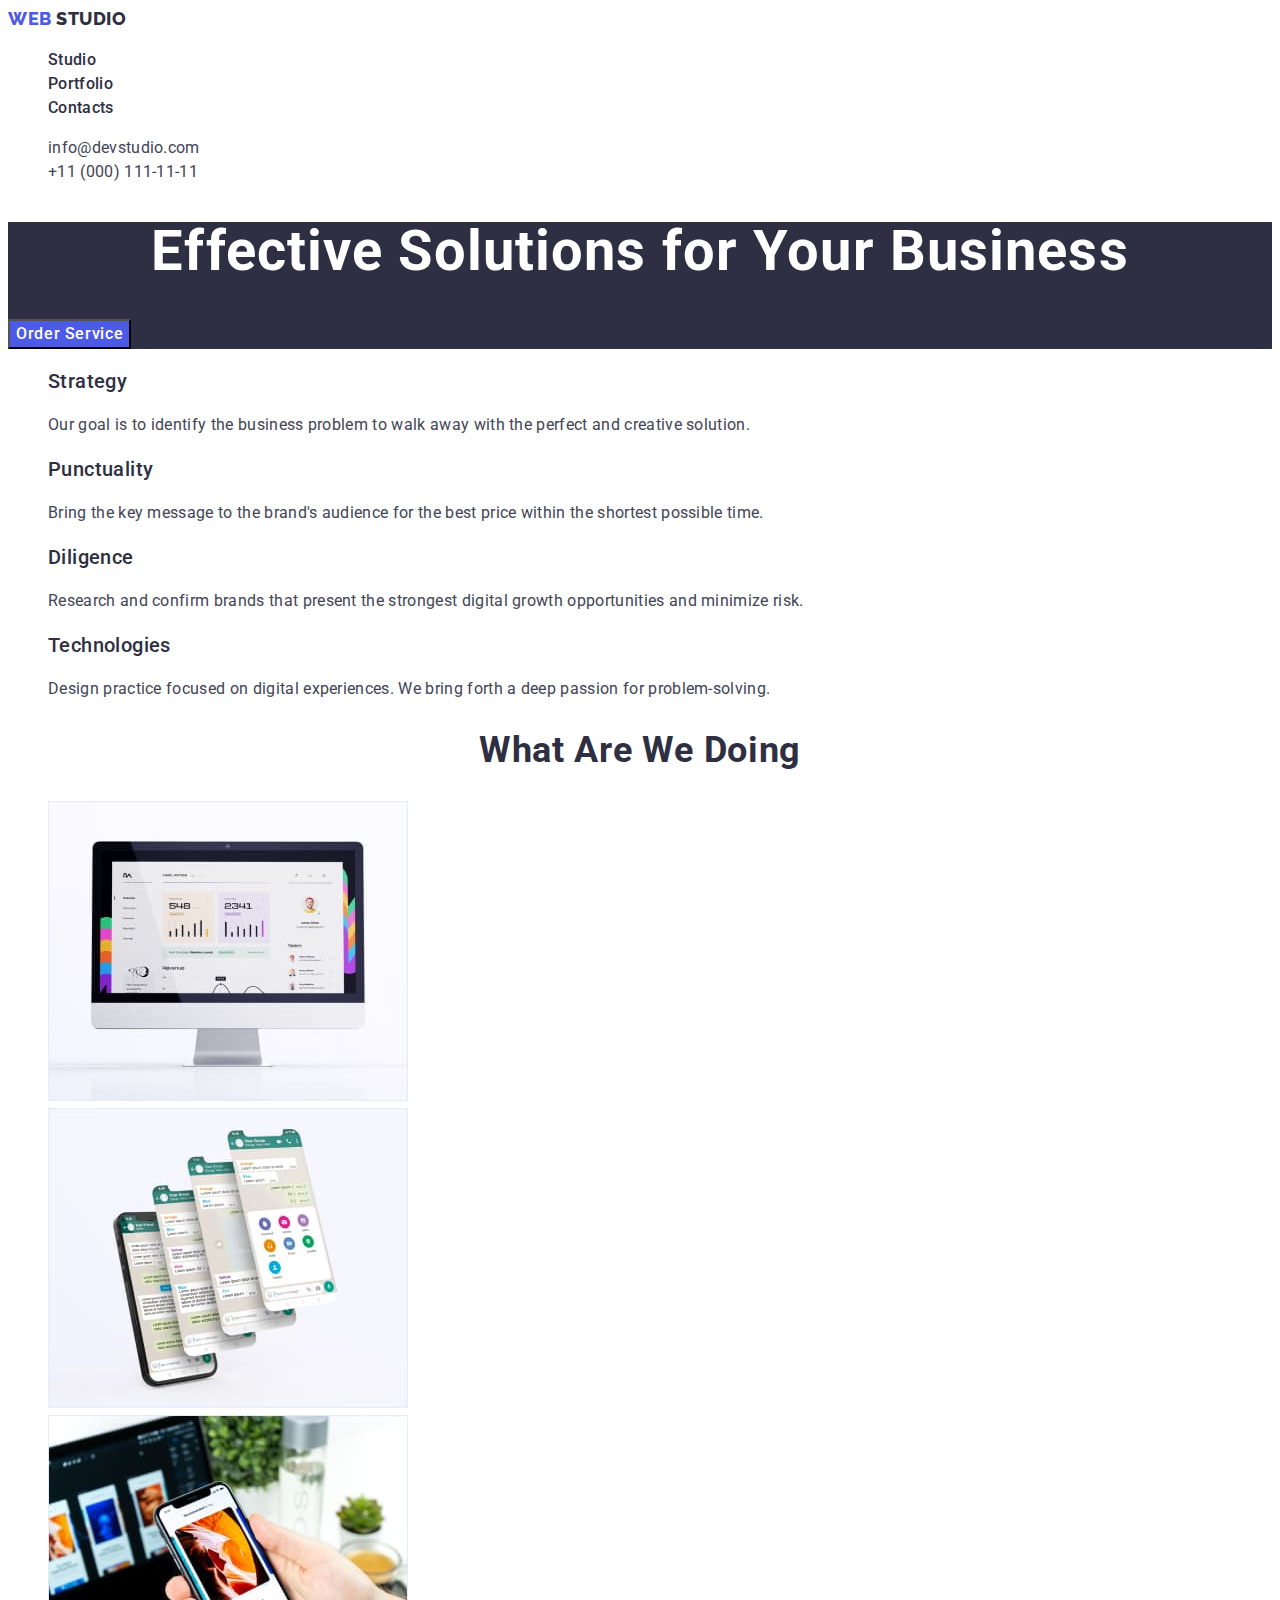
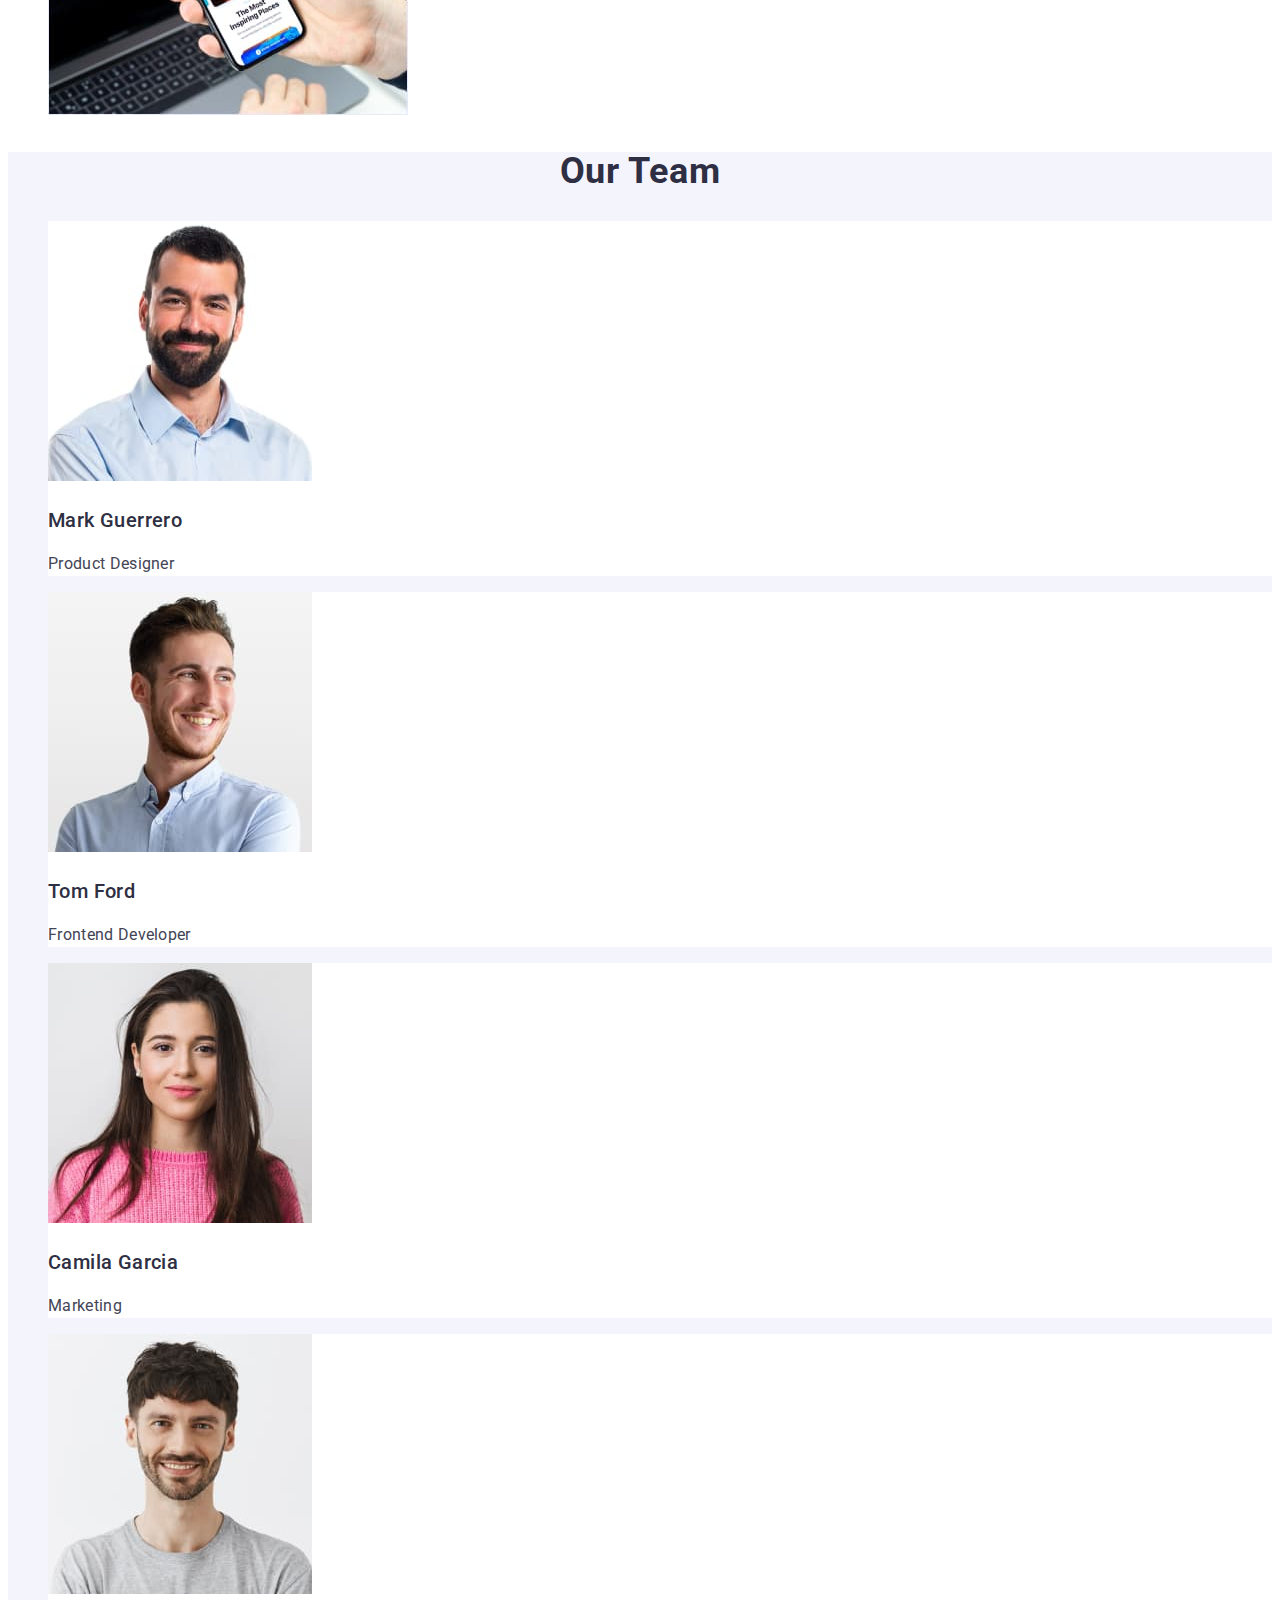
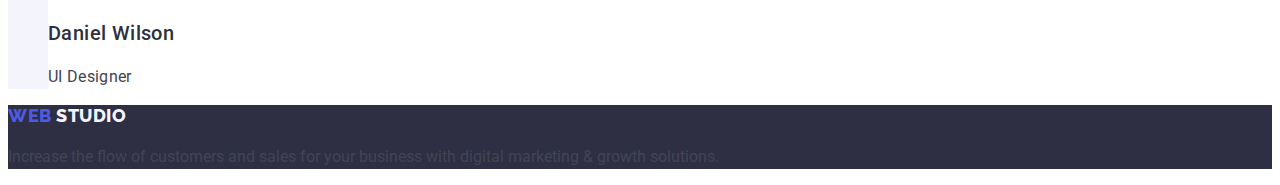
<file: index.html>
<!DOCTYPE html>
<html lang="en">
  <head>
    <title>Студія</title>
    <link rel="preconnect" href="https://fonts.googleapis.com" />
    <link rel="preconnect" href="https://fonts.gstatic.com" crossorigin />
    <link
      href="https://fonts.googleapis.com/css2?family=Raleway:wght@800&display=swap"
      rel="stylesheet"
    />
    <link
      href="https://fonts.googleapis.com/css2?family=Roboto:wght@100;300;400;500;700;900&display=swap"
      rel="stylesheet"
    />
    <link rel="stylesheet" href="./css/styles.css" />
  </head>
  <body class="body">
    <header class="page-header">
      <nav class="site-nav">
        <a href="./index.html" class="link logo">
          Web
          <span class="studio">Studio</span>
        </a>
        <ul class="list">
          <li>
            <a href="./index.html" class="nav-item link">Studio</a>
          </li>
          <li>
            <a href="./portfolio.html" class="nav-item link">Portfolio</a>
          </li>
          <li>
            <a href="" class="nav-item link">Contacts</a>
          </li>
        </ul>
      </nav>
      <address class="address">
        <ul class="list">
          <li>
            <a href="mailto:info@devstudio.com" class="contact link"
              >info@devstudio.com</a
            >
          </li>
          <li>
            <a href="tel:+110001111111" class="contact link"
              >+11 (000) 111-11-11</a
            >
          </li>
        </ul>
      </address>
    </header>
    <main>
      <section class="hero-section">
        <h1 class="hero">Effective Solutions for Your Business</h1>
        <button class="hero-button" type="button">Order Service</button>
      </section>
      <section>
        <h2 hidden class="features">Features</h2>
        <ul class="list">
          <li>
            <h3 class="description">Strategy</h3>
            <p class="paragraph">
              Our goal is to identify the business problem to walk away with the
              perfect and creative solution.
            </p>
          </li>
          <li>
            <h3 class="description">Punctuality</h3>
            <p class="paragraph">
              Bring the key message to the brand's audience for the best price
              within the shortest possible time.
            </p>
          </li>
          <li>
            <h3 class="description">Diligence</h3>
            <p class="paragraph">
              Research and confirm brands that present the strongest digital
              growth opportunities and minimize risk.
            </p>
          </li>
          <li>
            <h3 class="description">Technologies</h3>
            <p class="paragraph">
              Design practice focused on digital experiences. We bring forth a
              deep passion for problem-solving.
            </p>
          </li>
        </ul>
      </section>

      <section>
        <h2 class="services">What are we doing</h2>
        <ul class="list">
          <li>
            <img
              src="./images/Desktop_desing.jpg"
              alt="Desktop desing"
              width="360"
            />
          </li>
          <li>
            <img
              src="./images/Mobile_app_desing.jpg"
              alt="Mobile app desing"
              width="360"
            />
          </li>
          <li>
            <img
              src="./images/Desktop_and_app_synchronizing.jpg"
              alt="Desktop and app synchronizing"
              width="360"
            />
          </li>
        </ul>
      </section>

      <section class="our-team">
        <h2 class="team">Our Team</h2>
        <ul class="list">
          <li class="list-item">
            <img
              src="./images/Mark_Guerrero.jpg"
              alt="Mark Guerrero"
              width="264"
            />
            <h3 class="colleagues">Mark Guerrero</h3>
            <p class="paragraph">Product Designer</p>
          </li>
          <li class="list-item">
            <img src="./images/Tom_Ford.jpg" alt="Tom Ford" width="264" />
            <h3 class="colleagues">Tom Ford</h3>
            <p class="paragraph">Frontend Developer</p>
          </li>
          <li class="list-item">
            <img
              src="./images/Camila_Garcia.jpg"
              alt="Camila Garcia"
              width="264"
            />
            <h3 class="colleagues">Camila Garcia</h3>
            <p class="paragraph">Marketing</p>
          </li>
          <li class="list-item">
            <img
              src="./images/Daniel_Wilson.jpg"
              alt="Daniel Wilson"
              width="264"
            />
            <h3 class="colleagues">Daniel Wilson</h3>
            <p class="paragraph">UI Designer</p>
          </li>
        </ul>
      </section>
    </main>
    <footer class="page-footer">
      <a href="./index.html" class="link logo">
        Web
        <span class="studio">Studio</span>
      </a>
      <p>
        Increase the flow of customers and sales for your business with digital
        marketing & growth solutions.
      </p>
    </footer>
  </body>
</html>
</file>
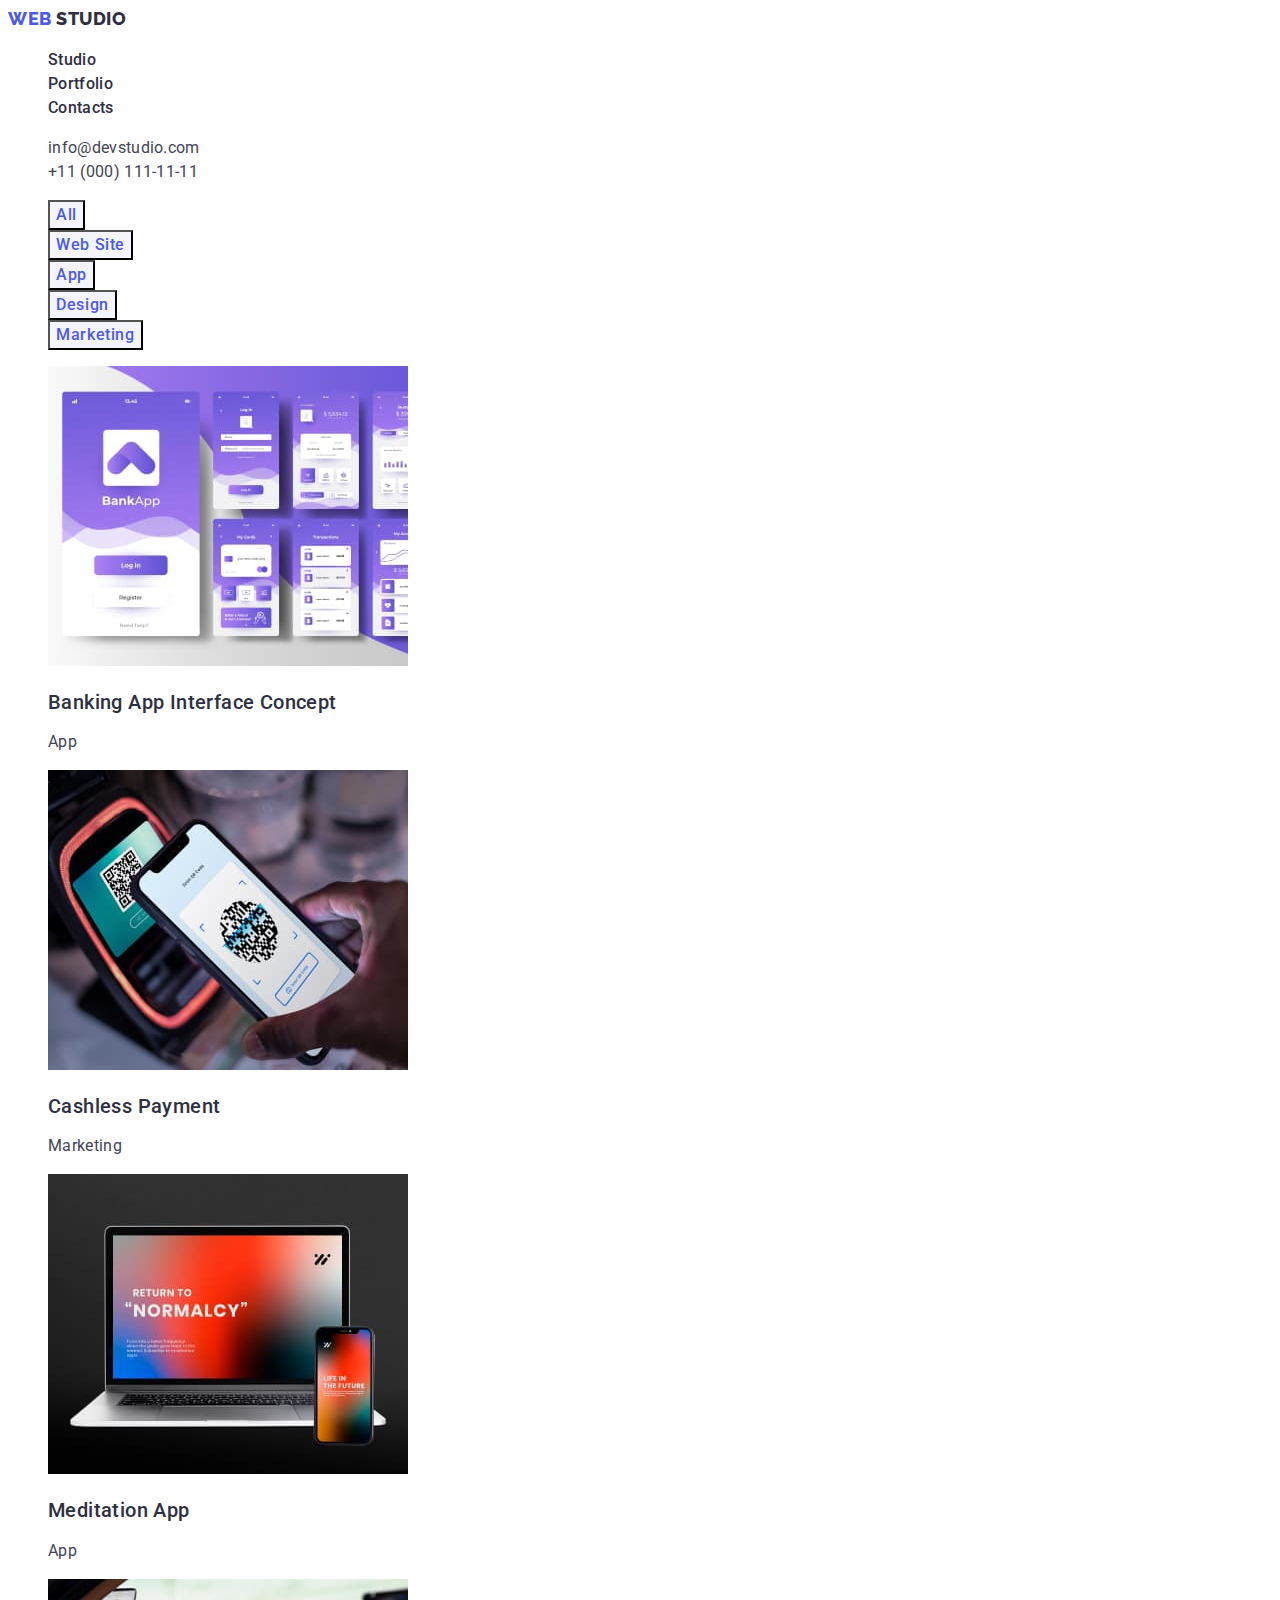
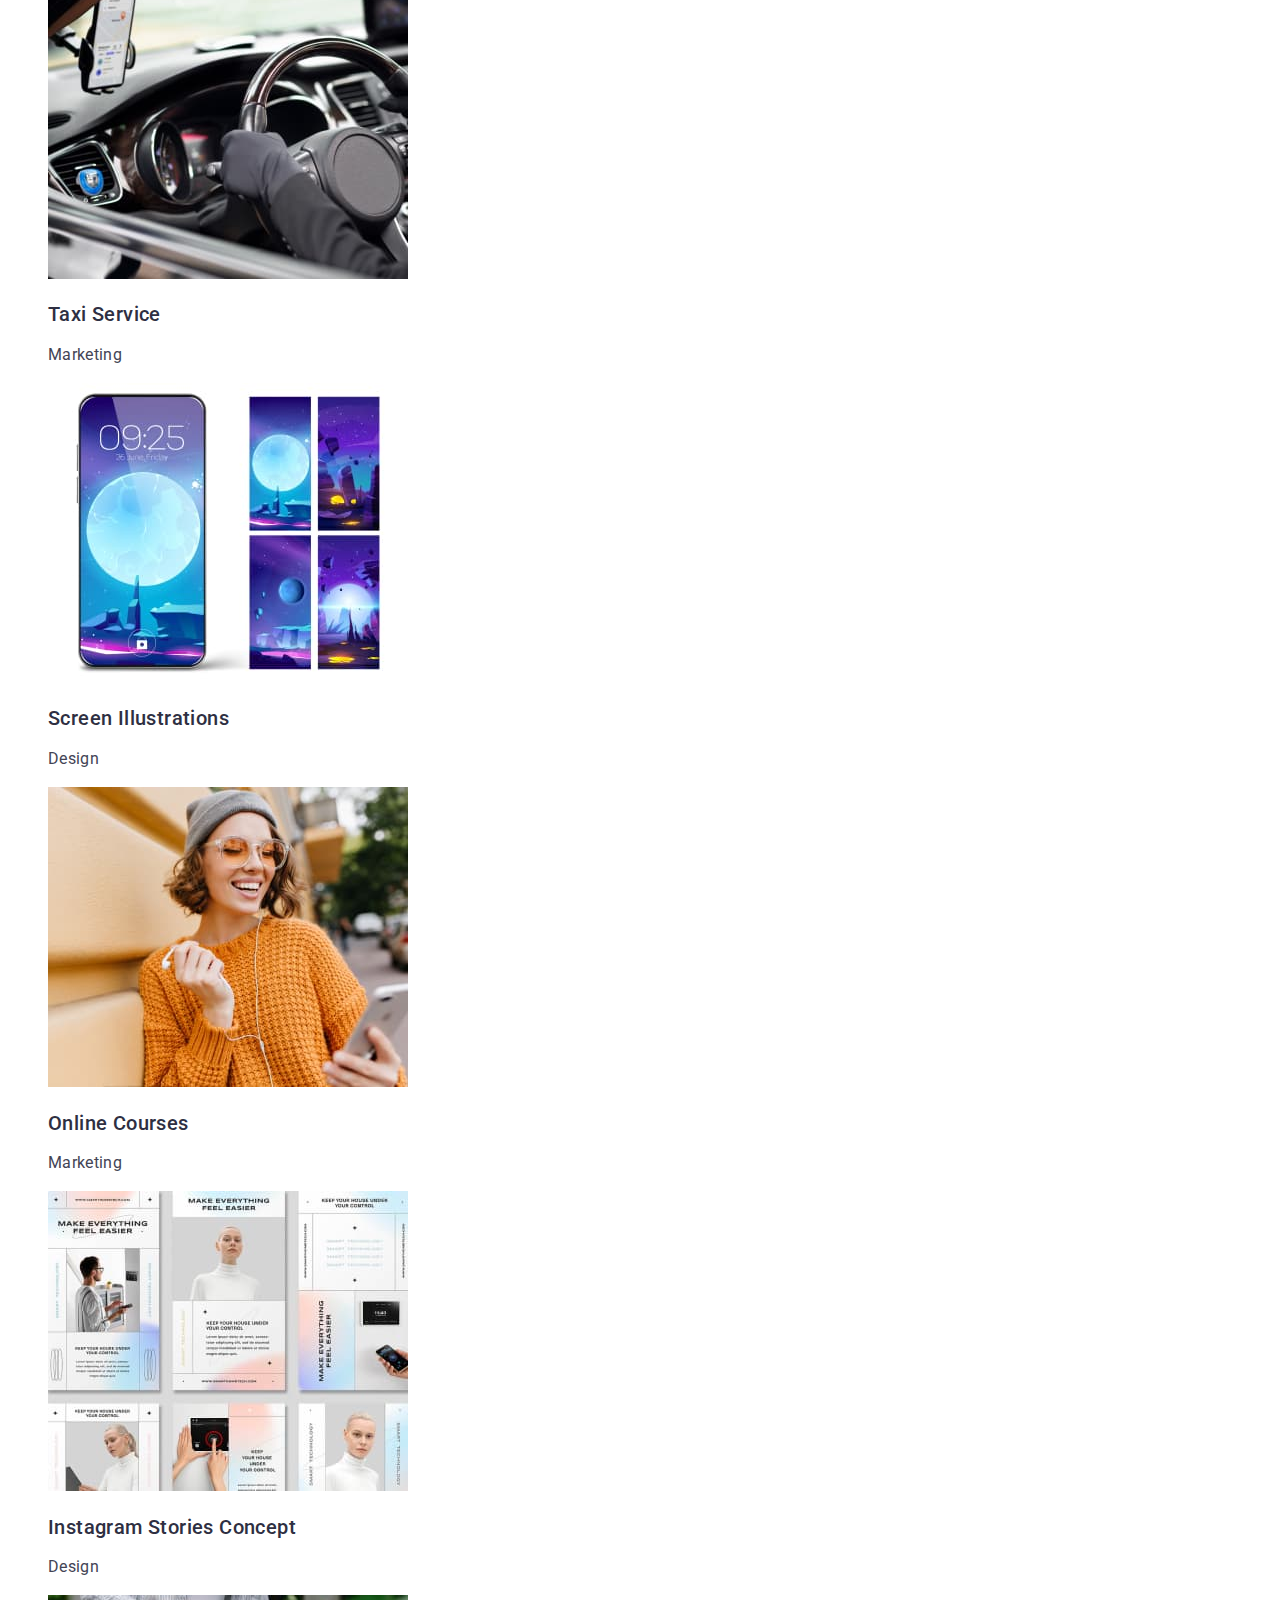
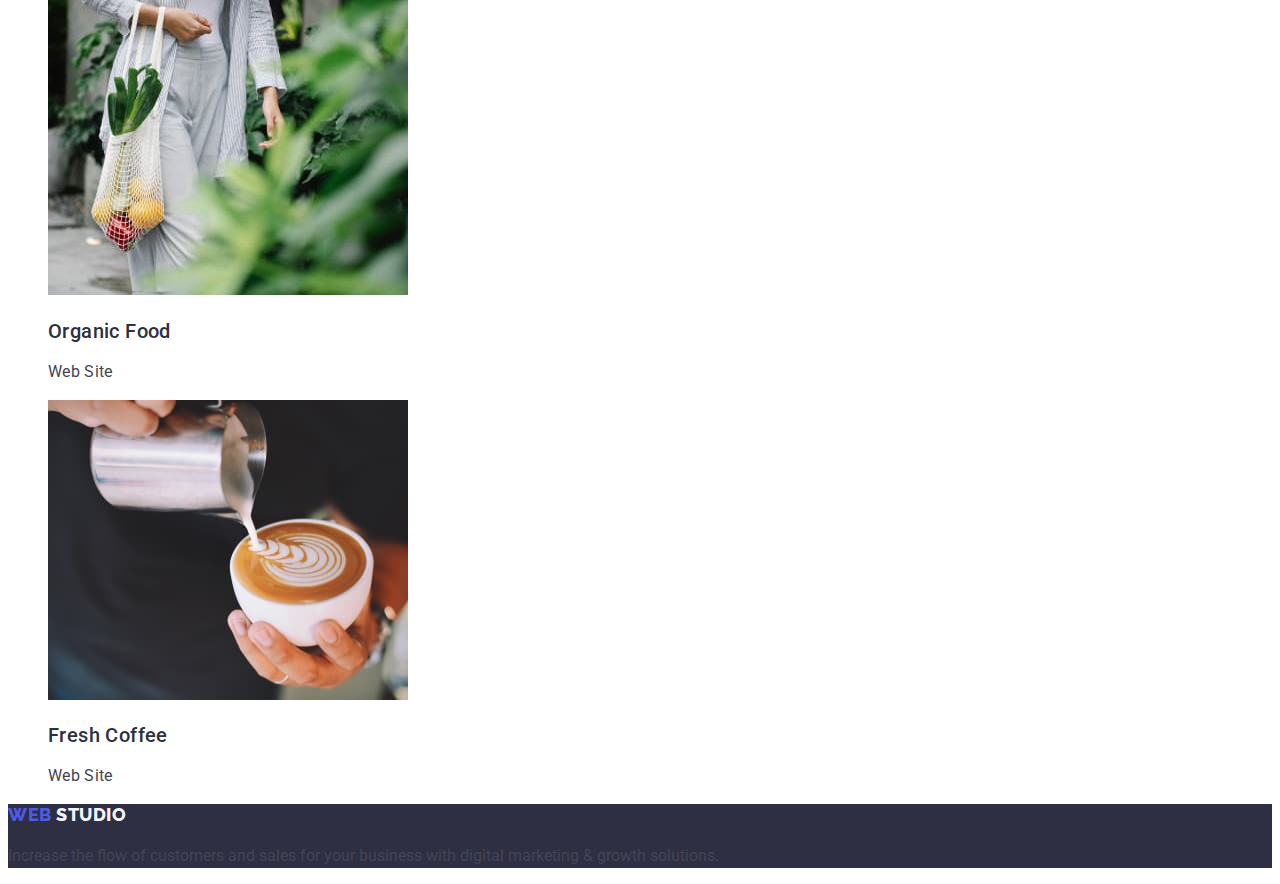
<file: portfolio.html>
<!DOCTYPE html>
<html lang="en">
  <head>
    <title>Портфоліо</title>
    <link rel="preconnect" href="https://fonts.googleapis.com" />
    <link rel="preconnect" href="https://fonts.gstatic.com" crossorigin />
    <link
      href="https://fonts.googleapis.com/css2?family=Raleway:wght@800&display=swap"
      rel="stylesheet"
    />
    <link
      href="https://fonts.googleapis.com/css2?family=Roboto:wght@100;300;400;500;700;900&display=swap"
      rel="stylesheet"
    />
    <link rel="stylesheet" href="./css/styles.css" />
  </head>
  <body class="body">
    <header class="page-header">
      <nav class="site-nav">
        <a href="./index.html" class="link logo">
          Web
          <span class="studio">Studio</span>
        </a>
        <ul class="list">
          <li>
            <a href="./index.html" class="nav-item link">Studio</a>
          </li>
          <li>
            <a href="./portfolio.html" class="nav-item link">Portfolio</a>
          </li>
          <li>
            <a href="" class="nav-item link">Contacts</a>
          </li>
        </ul>
      </nav>
      <address class="address">
        <ul class="list">
          <li>
            <a href="mailto:info@devstudio.com" class="contact link"
              >info@devstudio.com</a
            >
          </li>
          <li>
            <a href="tel:+110001111111" class="contact link"
              >+11 (000) 111-11-11</a
            >
          </li>
        </ul>
      </address>
    </header>
    <main>
      <section class="filter">
        <h1 hidden>Portfolio</h1>
        <ul class="list">
          <li><button class="button" type="button">All</button></li>
          <li>
            <button class="button" type="button">Web Site</button>
          </li>
          <li><button class="button" type="button">App</button></li>
          <li><button class="button" type="button">Design</button></li>
          <li>
            <button class="button" type="button">Marketing</button>
          </li>
        </ul>
        <ul class="list">
          <li>
            <a href="" class="link">
              <img
                src="./images/BankingAppInterfaceConcept.jpg"
                alt="Banking App Interface Concept"
                width="360"
              />
              <h2 class="pic">Banking App Interface Concept</h2>
              <p class="paragraph">App</p>
            </a>
          </li>
          <li>
            <a href="" class="link">
              <img
                src="./images/CashlessPayment.jpg"
                alt="Cashless Payment"
                width="360"
              />
              <h2 class="pic">Cashless Payment</h2>
              <p class="paragraph">Marketing</p>
            </a>
          </li>
          <li>
            <a href="" class="link">
              <img
                src="./images/MeditationApp.jpg"
                alt="Meditation App"
                width="360"
              />
              <h2 class="pic">Meditation App</h2>
              <p class="paragraph">App</p>
            </a>
          </li>
          <li>
            <a href="" class="link">
              <img
                src="./images/TaxiService.jpg"
                alt="Taxi Service"
                width="360"
              />
              <h2 class="pic">Taxi Service</h2>
              <p class="paragraph">Marketing</p>
            </a>
          </li>
          <li>
            <a href="" class="link">
              <img
                src="./images/ScreenIllustrations.jpg"
                alt="Screen Illustrations"
                width="360"
              />
              <h2 class="pic">Screen Illustrations</h2>
              <p class="paragraph">Design</p>
            </a>
          </li>
          <li>
            <a href="" class="link">
              <img
                src="./images/OnlineCourses.jpg"
                alt="Online Courses"
                width="360"
              />
              <h2 class="pic">Online Courses</h2>
              <p class="paragraph">Marketing</p>
            </a>
          </li>
          <li>
            <a href="" class="link">
              <img
                src="./images/InstagramStoriesConcept.jpg"
                alt="Instagram Stories Concept"
                width="360"
              />
              <h2 class="pic">Instagram Stories Concept</h2>
              <p class="paragraph">Design</p>
            </a>
          </li>

          <li>
            <a href="" class="link">
              <img
                src="./images/OrganicFood.jpg"
                alt="Organic Food"
                width="360"
              />
              <h2 class="pic">Organic Food</h2>
              <p class="paragraph">Web Site</p>
            </a>
          </li>
          <li>
            <a href="" class="link">
              <img
                src="./images/FreshCoffee.jpg"
                alt="Fresh Coffee"
                width="360"
              />
              <h2 class="pic">Fresh Coffee</h2>
              <p class="paragraph">Web Site</p>
            </a>
          </li>
        </ul>
      </section>
    </main>
    <footer class="page-footer">
      <a href="./index.html" class="link logo">
        Web
        <span class="studio">Studio</span>
      </a>
      <p>
        Increase the flow of customers and sales for your business with digital
        marketing & growth solutions.
      </p>
    </footer>
  </body>
</html>
</file>
<file: css/styles.css>
:root {
  --main-text-color: #434455;
  --secondary-text-color: #2e2f42;
  --main-background-color: #ffffff;
  --secundary-background-color: #e5e5e5;
  --accent: #4d5ae5;
  --button-background-color: #f4f4fd;
}
/*Header*/
header {
  background-color: #ffffff;
}
/*Body*/
body {
  color: var(--main-text-color);
  background-color: var(--main-background-color);
  font-family: "Roboto", sans-serif;
  font-style: normal;
  font-weight: 400;
  font-size: 16px;
  line-height: 1.5;
}

/*Site nav*/
/*Logo*/
.logo {
  font-family: Raleway, sans-serif;
  font-style: normal;
  font-weight: 800;
  font-size: 18px;
  line-height: 1.17;
  letter-spacing: 0.03em;
  text-transform: uppercase;
  text-decoration: none;
  color: var(--accent);
}
header .studio {
  color: var(--secondary-text-color);
}
footer .studio {
  color: #f4f4fd;
}
.list {
  list-style: none;
}
.link {
  text-decoration: none;
}
.nav-item {
  font-weight: 500;
  font-size: 16px;
  line-height: 1.5;
  letter-spacing: 0.02em;
  color: var(--secondary-text-color);
}
.nav-item:hover,
.nav-item:focus {
  color: #404bbf;
}
.address {
  font-style: normal;
}
.contact {
  font-size: 16px;
  line-height: 1.5;
  letter-spacing: 0.02em;
  color: var(--main-text-color);
}
.contact:hover,
.contact:focus {
  color: #404bbf;
}

/*Hero*/
.hero-section {
  background-color: var(--secondary-text-color);
}
.hero {
  color: #ffffff;
  letter-spacing: 0.02em;
  text-align: center;
  font-weight: 700;
  font-size: 56px;
  line-height: 1.07;
  text-align: center;
}
/*Hero Button*/
.hero-button {
  color: #ffffff;
  background-color: var(--accent);
  font-family: "Roboto", sans-serif;
  font-weight: 500;
  font-size: 16px;
  line-height: 1.5;
  letter-spacing: 0.04em;
  cursor: pointer;
}
.hero-button:hover,
.hero-button:focus {
  background-color: #404bbf;
}

h2 {
  color: var(--secondary-text-color);
  font-weight: 700;
  font-size: 36px;
  line-height: 1.11;
  letter-spacing: 0.02em;
  text-transform: capitalize;
}
h3 {
  color: var(--secondary-text-color);
  font-weight: 500;
  font-size: 20px;
  line-height: 1.2;
  letter-spacing: 0.02em;
}
/*What we are doing*/
.services {
  text-align: center;
}
/*Our Team*/
.list-item {
  background-color: #ffffff;
}
.our-team {
  background-color: #f4f4fd;
}
.team {
  text-align: center;
}
.our-team.colleagues {
  background-color: #ffffff;
}

.paragraph {
  color: var(--main-text-color);
  font-size: 16px;
  line-height: 1, 5;
  letter-spacing: 0.02em;
}

/*Filter*/
.filter button {
  color: var(--accent);
  background-color: var(--button-background-color);
  font-family: "Roboto", sans-serif;
  font-size: 16px;
  line-height: 1.5;
  letter-spacing: 0.04em;
  font-style: normal;
  font-weight: 500;
}

.filter button:hover,
button:focus {
  color: #ffffff;
  background-color: #404bbf;
  cursor: pointer;
}
.filter h2 {
  color: var(--secondary-text-color);
  font-weight: 500;
  font-size: 20px;
  line-height: 1.2;
  letter-spacing: 0.02em;
}
.page-footer {
  background-color: var(--secondary-text-color);
}
</file>
